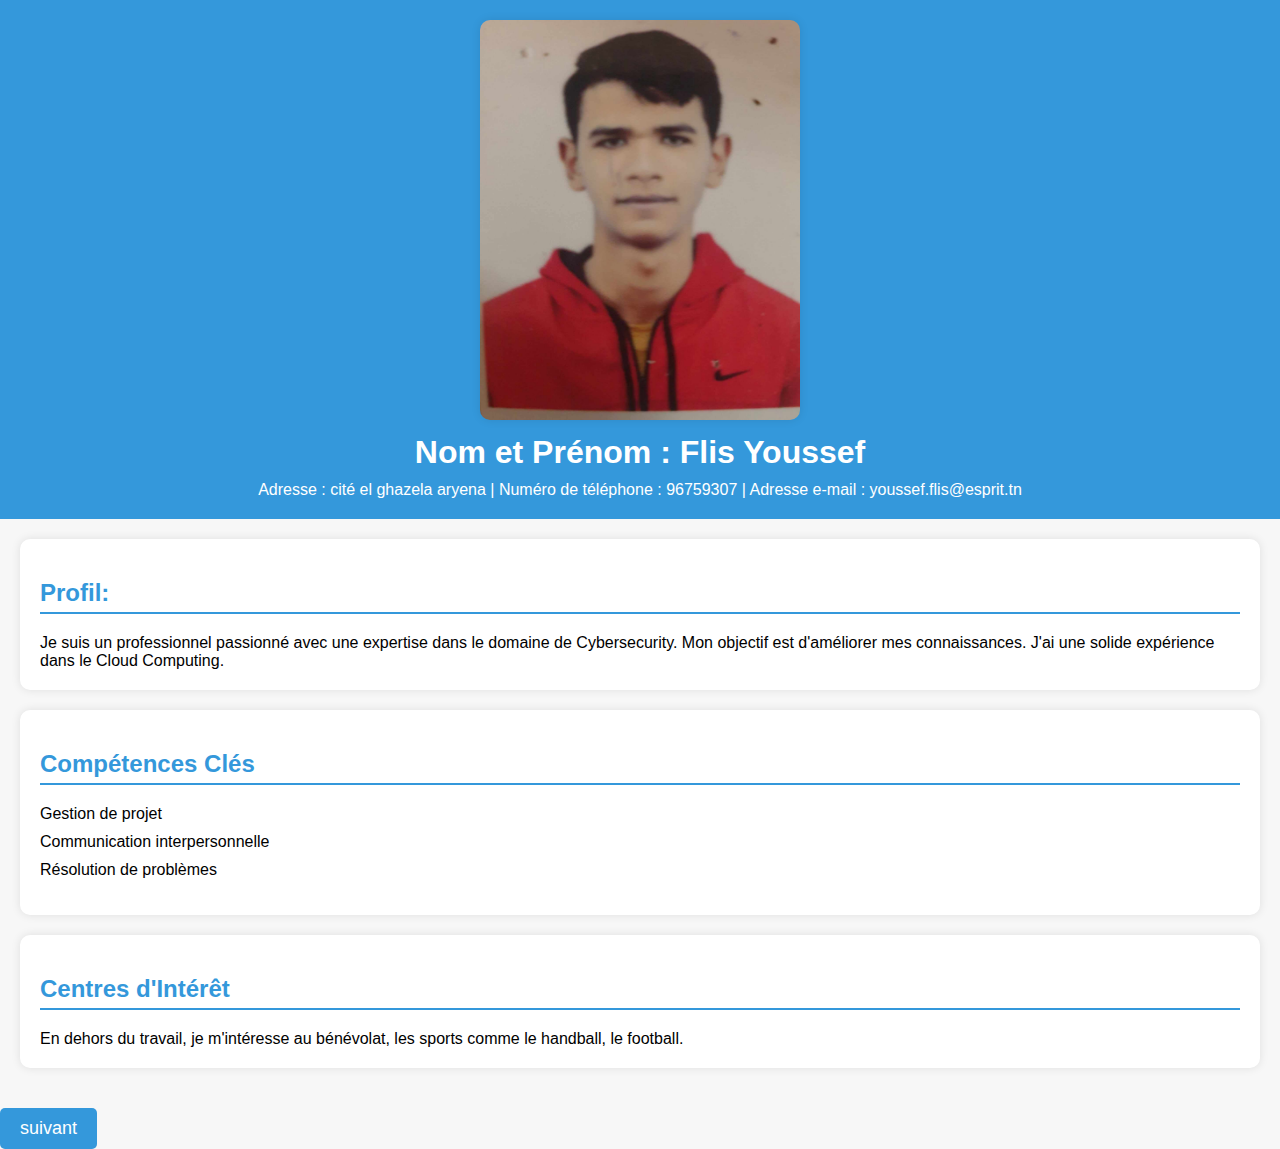
<file: index.html>
<!DOCTYPE html>
<html lang="en">
<head>
    <meta charset="UTF-8">
    <meta name="viewport" content="width=device-width, initial-scale=1.0">
    <title>CV - Page 1</title>
    <link rel="stylesheet" href="styles.css">
</head>
<body>

    <header>
        <img src="400134823_673100834926014_4806586137229360062_n.jpg" alt="Description of the image" width="320" height="400">
        <h1>Nom et Prénom : Flis Youssef </h1>
        <p>Adresse : cité el ghazela aryena  | Numéro de téléphone : 96759307 | Adresse e-mail : youssef.flis@esprit.tn</p>
    </header>

    <section>
        <h2>Profil:</h2>
        <p>Je suis un professionnel passionné avec une expertise dans le domaine de Cybersecurity. Mon objectif est d'améliorer mes connaissances. J'ai une solide expérience dans le Cloud Computing.</p>
    </section>

    <section>
        <h2>Compétences Clés</h2>
        <ul>
            <li>Gestion de projet</li>
            <li>Communication interpersonnelle</li>
            <li>Résolution de problèmes</li>
        </ul>
    </section>

    <section>
        <h2>Centres d'Intérêt</h2>
        <p>En dehors du travail, je m'intéresse au bénévolat, les sports comme le handball, le football.</p>
    </section>
    
    <a href="Untitled-2.html">suivant</a>
</body>
</html>
</file>
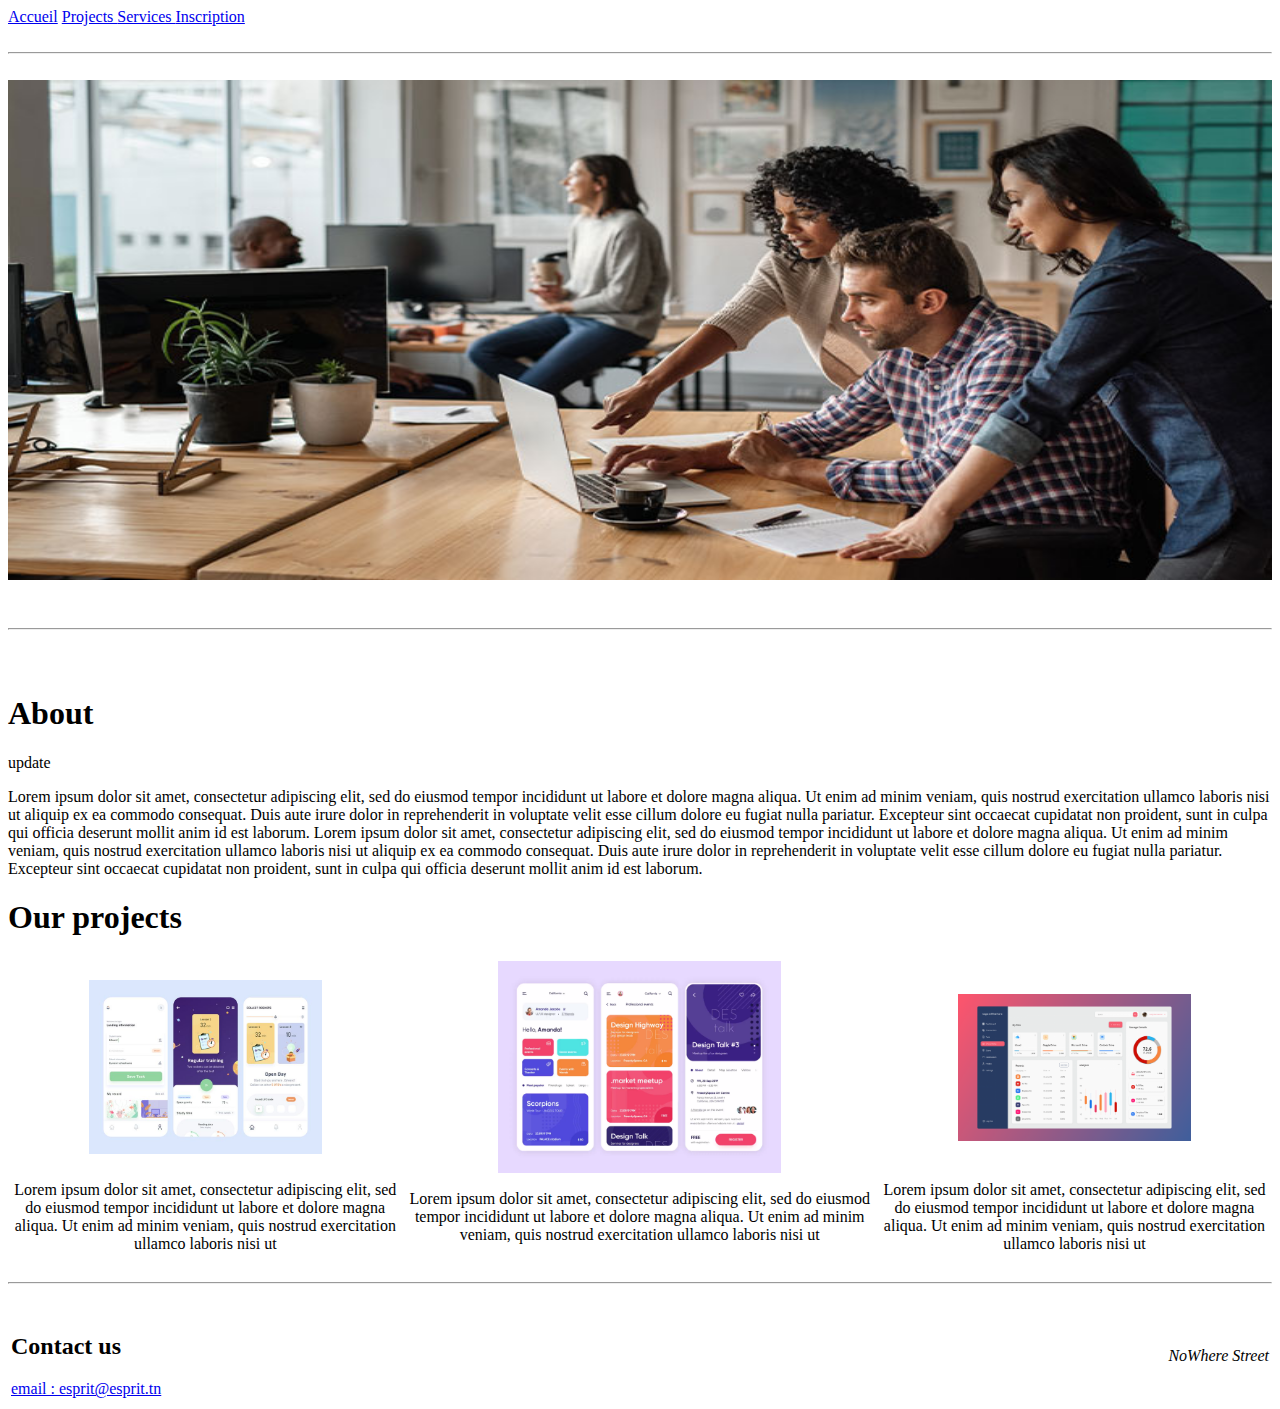
<file: youssef flis 3b4/index.html>
<!DOCTYPE html>
<html lang="fr">
    <head>
        <meta charset="utf-8" />

        <title>Home Page - Digital Agency</title>
    </head>

    <body>
        <header id="mainHeader">
            <div>
                <a href="index.html"> Accueil</a>
                <a href="#"> Projects </a>
                <a href="#"> Services </a>
                <a href="inscription.html"> Inscription</a>
            </div>
            <br />
            <hr />
            <br />
            <img
                src="assets/img/img.jpg"
                alt="agency"
                width="100%"
                height="500px"
            />
        </header>
        <br /><br />
        <hr />
        <br /><br />
        <section id="pageContent">
            <h1>About</h1>
			<p> update </p>
            <p>
                Lorem ipsum dolor sit amet, consectetur adipiscing elit, sed do
                eiusmod tempor incididunt ut labore et dolore magna aliqua. Ut
                enim ad minim veniam, quis nostrud exercitation ullamco laboris
                nisi ut aliquip ex ea commodo consequat. Duis aute irure dolor
                in reprehenderit in voluptate velit esse cillum dolore eu fugiat
                nulla pariatur. Excepteur sint occaecat cupidatat non proident,
                sunt in culpa qui officia deserunt mollit anim id est laborum.
                Lorem ipsum dolor sit amet, consectetur adipiscing elit, sed do
                eiusmod tempor incididunt ut labore et dolore magna aliqua. Ut
                enim ad minim veniam, quis nostrud exercitation ullamco laboris
                nisi ut aliquip ex ea commodo consequat. Duis aute irure dolor
                in reprehenderit in voluptate velit esse cillum dolore eu fugiat
                nulla pariatur. Excepteur sint occaecat cupidatat non proident,
                sunt in culpa qui officia deserunt mollit anim id est laborum.
            </p>

            <h1> Our projects</h1>
            <table>
                <tr>
                    <th>
                        <img
                            src="assets/img/img_1.jpg"
                            alt="salle"
                            width="60%"
                            height="30%"
                        />
                    </th>
                    <th>
                        <img
                            src="assets/img/img_2.png"
                            alt="salle"
                            width="60%"
                            height="60%"
                        />
                    </th>
                    <th>
                        <img
                            src="assets/img/img_3.png"
                            alt="salle"
                            width="60%"
                            height="30%"
                        />
                    </th>
                </tr>
                <tr>
                    <td align="center">
                        Lorem ipsum dolor sit amet, consectetur adipiscing elit,
                        sed do eiusmod tempor incididunt ut labore et dolore
                        magna aliqua. Ut enim ad minim veniam, quis nostrud
                        exercitation ullamco laboris nisi ut
                    </td>
                    <td align="center">
                        Lorem ipsum dolor sit amet, consectetur adipiscing elit,
                        sed do eiusmod tempor incididunt ut labore et dolore
                        magna aliqua. Ut enim ad minim veniam, quis nostrud
                        exercitation ullamco laboris nisi ut
                    </td>
                    <td align="center">
                        Lorem ipsum dolor sit amet, consectetur adipiscing elit,
                        sed do eiusmod tempor incididunt ut labore et dolore
                        magna aliqua. Ut enim ad minim veniam, quis nostrud
                        exercitation ullamco laboris nisi ut
                    </td>
                </tr>
            </table>
        </section>
        <br />
        <hr />
        <br />

        <footer>
            <table width="100%">
                <tr>
                    <td>
                        <h2>Contact us</h2>

                        <a href="mailto:esprit@esprit.tn"
                            >email : esprit@esprit.tn</a
                        >
                    </td>
                    <td align="right">
                        <address>NoWhere Street</address>
                    </td>
                </tr>
            </table>
        </footer>
    </body>
</html>
</file>
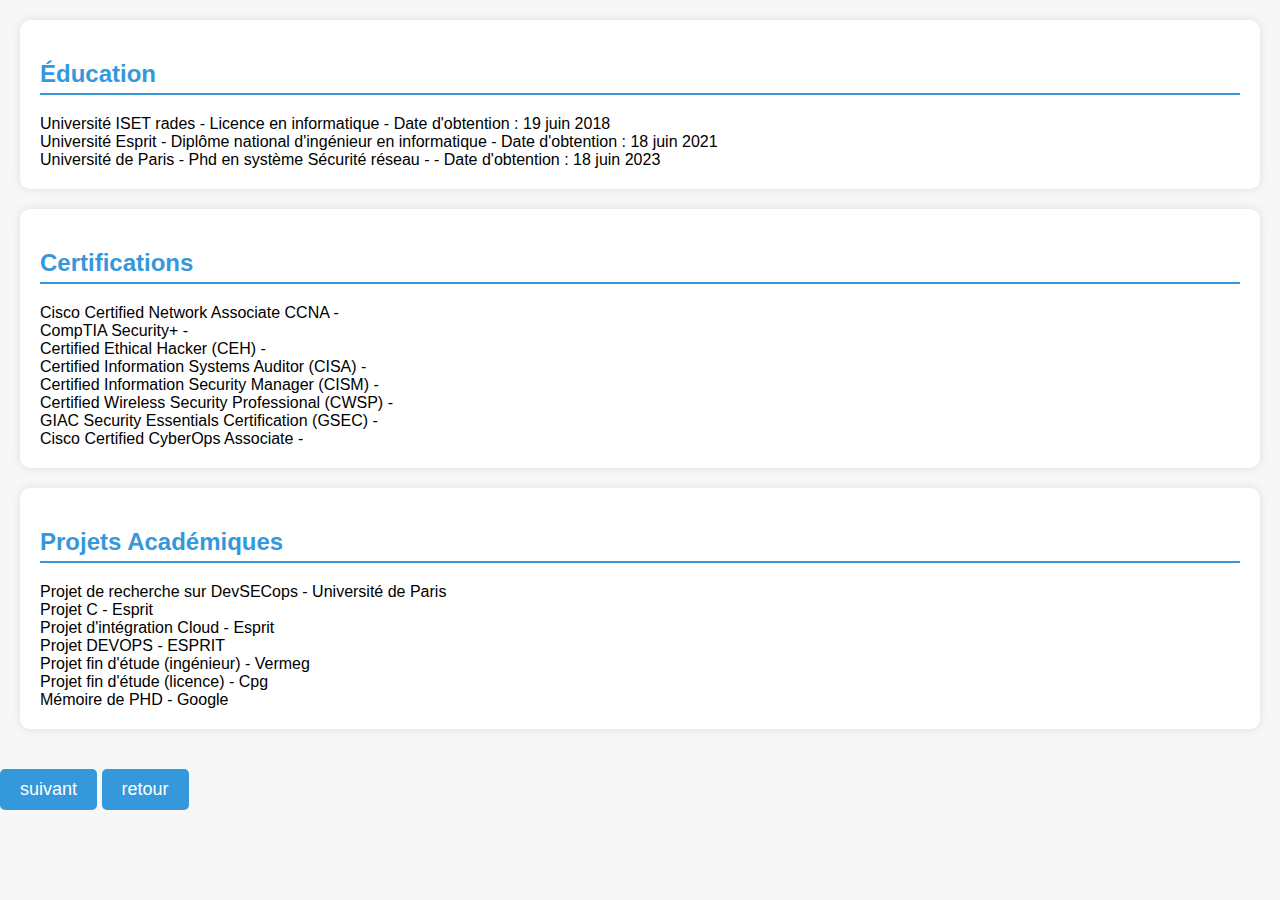
<file: Untitled-2.html>
<!DOCTYPE html>
<html lang="en">
<head>
    <meta charset="UTF-8">
    <meta name="viewport" content="width=device-width, initial-scale=1.0">
    <title>CV - Page 2</title>
    <link rel="stylesheet" href="styles_page2.css">
</head>
<body>

    <section>
        <h2>Éducation</h2>
        <p>Université ISET rades - Licence en informatique - Date d'obtention : 19 juin 2018</p>
        <p>Université Esprit - Diplôme national d'ingénieur en informatique - Date d'obtention : 18 juin 2021 </p>
        <p> Université de Paris - Phd en système Sécurité réseau - - Date d'obtention : 18 juin 2023 </p>
    </section>

    <section>
        <h2>Certifications</h2>
        <p> Cisco Certified Network Associate CCNA - </p>
        <p> CompTIA Security+  - </p>
        <p> Certified Ethical Hacker (CEH) - </p>
        <p>  Certified Information Systems Auditor (CISA)  - </p>
        <p> Certified Information Security Manager (CISM) - </p>
        <p> Certified Wireless Security Professional (CWSP) - </p>
        <p> GIAC Security Essentials Certification (GSEC) - </p>
        <p> Cisco Certified CyberOps Associate - </p>
    </section>

    <section>
        <h2>Projets Académiques</h2>
        <p>Projet de recherche sur DevSECops - Université de Paris</p>
        <p> Projet C - Esprit </p>
        <p>  Projet d'intégration Cloud - Esprit  </p>
        <p>  Projet DEVOPS - ESPRIT </p>
        <p>  Projet fin d'étude (ingénieur) - Vermeg </p>
        <p> Projet fin d'étude (licence) - Cpg </p>
        <p> Mémoire  de PHD - Google </p>
    </section>
    
    <a href="Untitled-3.html">suivant</a>
    <a href="index.html">retour</a>
</body>
</html>
</file>
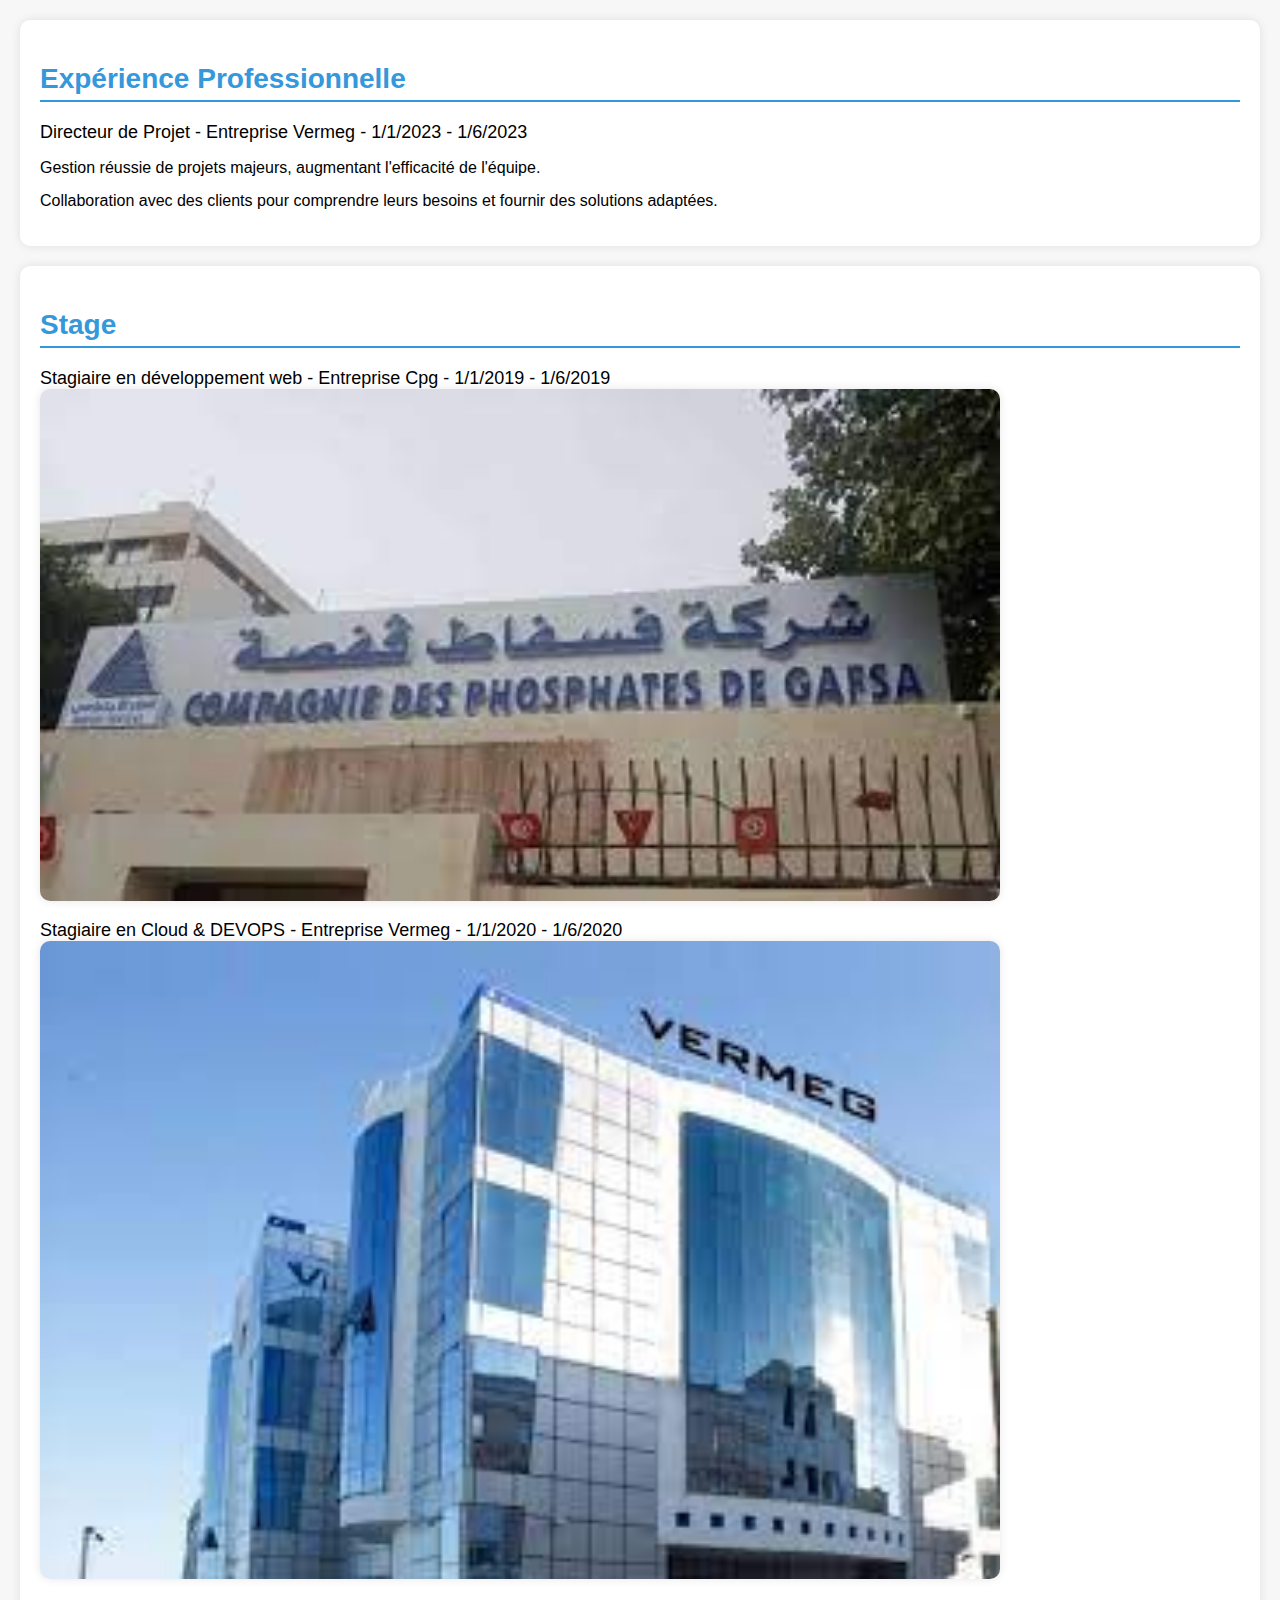
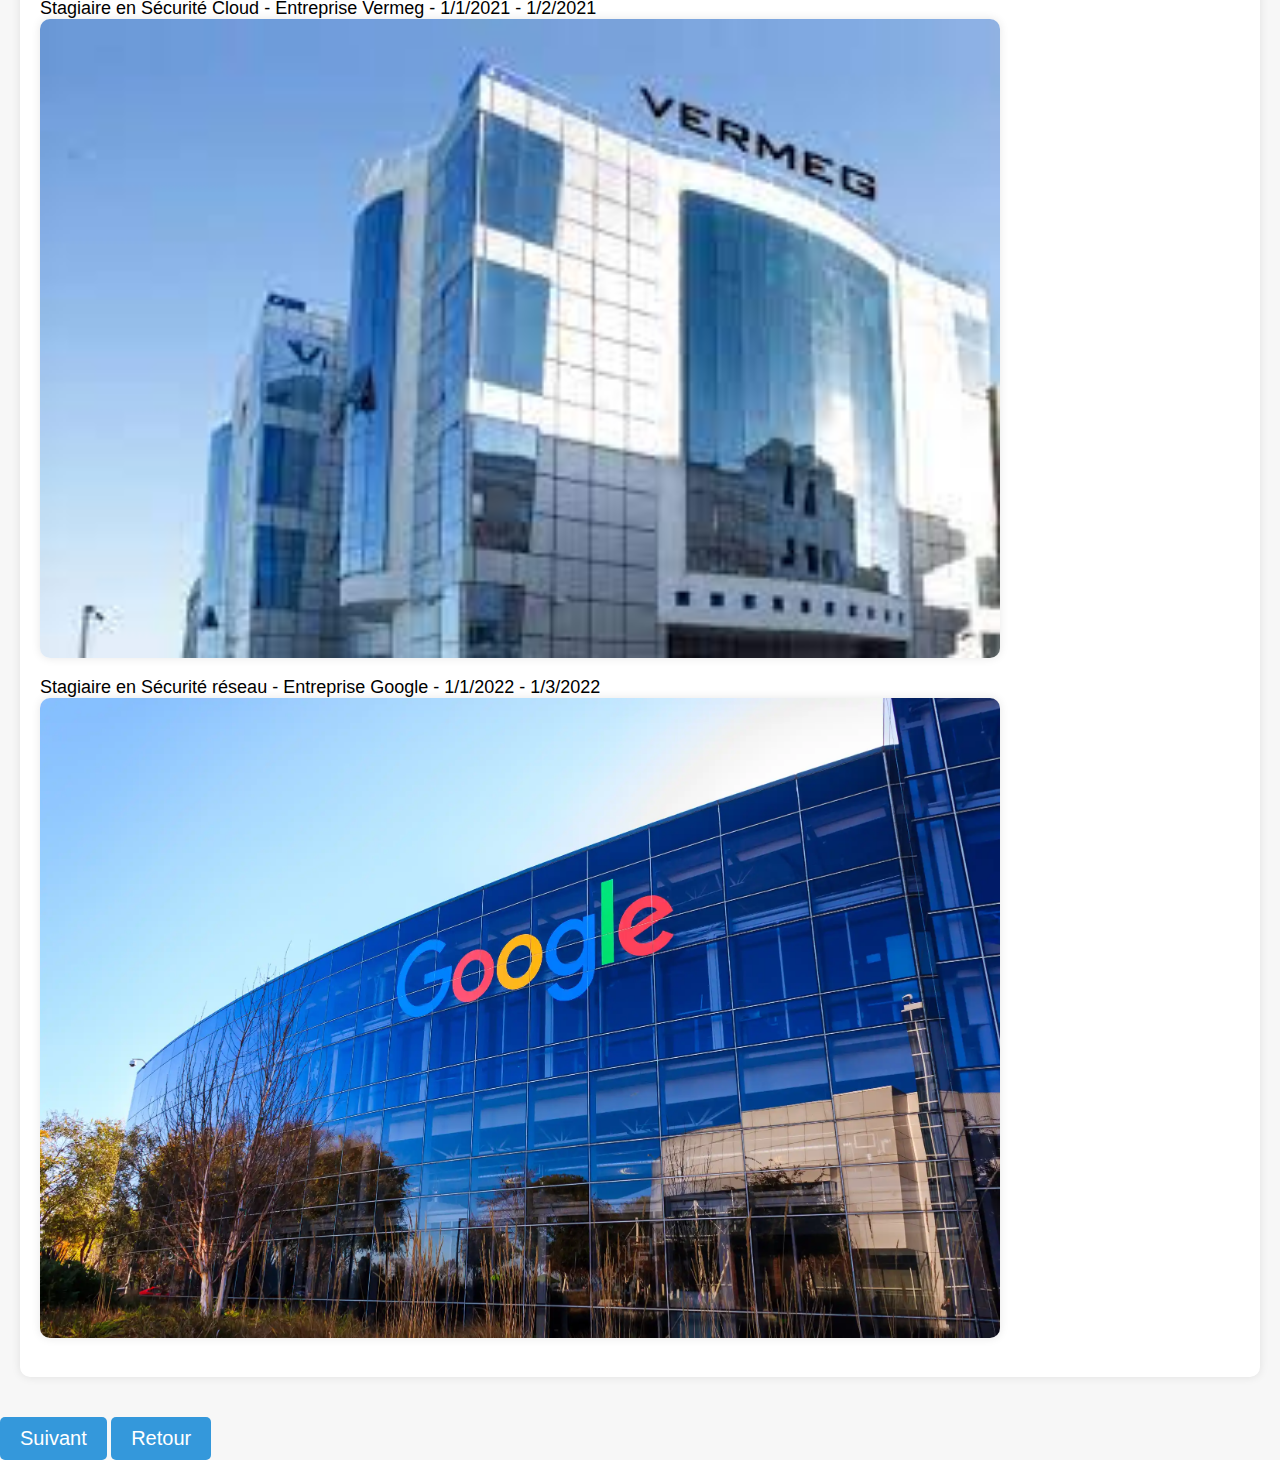
<file: Untitled-3.html>
<!DOCTYPE html>
<html lang="en">
<head>
    <meta charset="UTF-8">
    <meta name="viewport" content="width=device-width, initial-scale=1.0">
    <title>CV - Page 3</title>
    <link rel="stylesheet" href="styles_page3.css"> 
<body>

    <section>
        <h2>Expérience Professionnelle</h2>
        <p>Directeur de Projet - Entreprise Vermeg - 1/1/2023 - 1/6/2023</p>
        <ul>
            <li>Gestion réussie de projets majeurs, augmentant l'efficacité de l'équipe.</li>
            <li>Collaboration avec des clients pour comprendre leurs besoins et fournir des solutions adaptées.</li>
        </ul>
    </section>

    <section>
        <h2>Stage</h2>
        <p>Stagiaire en développement web - Entreprise Cpg - 1/1/2019 - 1/6/2019</p>
        <img src="cpg.jpg" alt="Description of the image">
        <p>Stagiaire en Cloud & DEVOPS - Entreprise Vermeg - 1/1/2020 - 1/6/2020</p>
        <img src="download.jpg" alt="Description of the image">
        <p>Stagiaire en Sécurité Cloud - Entreprise Vermeg - 1/1/2021 - 1/2/2021</p>
        <img src="download.jpg" alt="Description of the image">
        <p>Stagiaire en Sécurité réseau - Entreprise Google - 1/1/2022 - 1/3/2022</p>
        <img src="shutterstock_552493561.webp" alt="Description of the image">
    </section>
    
    <a href="Untitled-4.html">Suivant</a>
    <a href="Untitled-2.html">Retour</a>
</body>
</html>
</file>
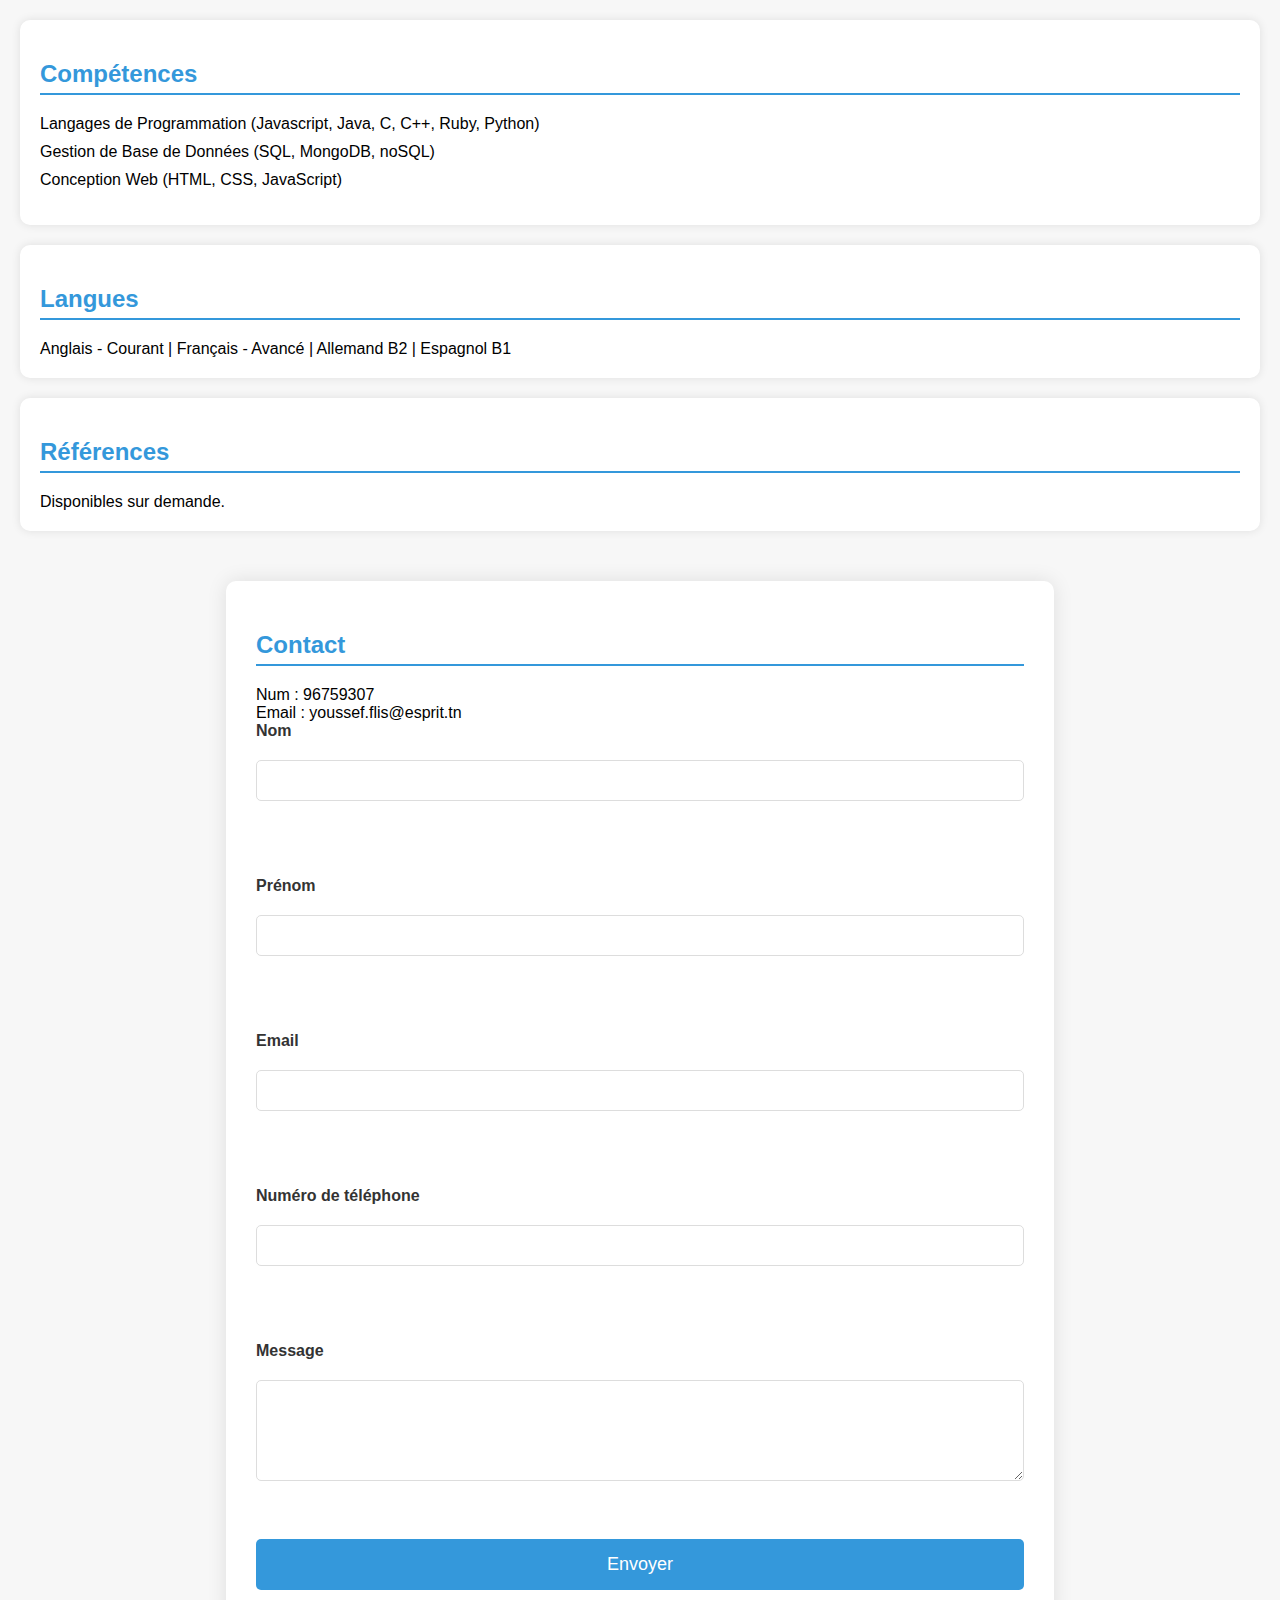
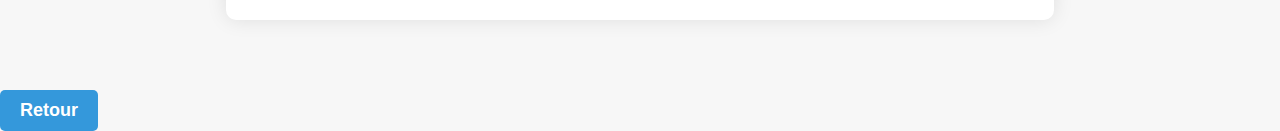
<file: Untitled-4.html>
<!DOCTYPE html>
<html lang="en">
<head>
    <meta charset="UTF-8">
    <meta name="viewport" content="width=device-width, initial-scale=1.0">
    <title>CV - Page 4</title>
    <link rel="stylesheet" href="styles_page4.css">
    <link rel="stylesheet" href="styles.css"> 
   
</head>
<body>

    <section>
        <h2>Compétences</h2>
        <ul>
            <li>Langages de Programmation (Javascript, Java, C, C++, Ruby, Python)</li>
            <li>Gestion de Base de Données (SQL, MongoDB, noSQL)</li>
            <li>Conception Web (HTML, CSS, JavaScript)</li>
        </ul>
    </section>

    <section>
        <h2>Langues</h2>
        <p>Anglais - Courant | Français - Avancé | Allemand B2 | Espagnol B1</p>
    </section>

    <section>
        <h2>Références</h2>
        <p>Disponibles sur demande.</p>
    </section>

    <div class="container">
        <h2>Contact</h2>
        <p>Num : 96759307</p>
        <p>Email : youssef.flis@esprit.tn</p>
        
        <form id="contactForm">
            <label for="name">Nom</label>
            <input type="text" id="name" required minlength="3" maxlength="30" size="20"><br><br>
            
            <label for="surname">Prénom</label>
            <input type="text" id="surname" required minlength="4" maxlength="30" size="20"><br><br>

            <label for="email">Email</label>
            <input type="email" id="email" required><br><br>

            <label for="phone">Numéro de téléphone</label>
            <input type="tel" id="phone" required pattern="[0-9]{10}"><br><br>
            
            <label for="comment">Message</label>
            <textarea name="comment" id="comment" cols="30" rows="5"></textarea><br>

            <button type="button" onclick="envoyerFormulaire()">Envoyer</button>
        </form>
    </div>

    <a href="Untitled-3.html">Retour</a>
</body>
<script src="javasript.js" defer></script> 
</html>
</file>
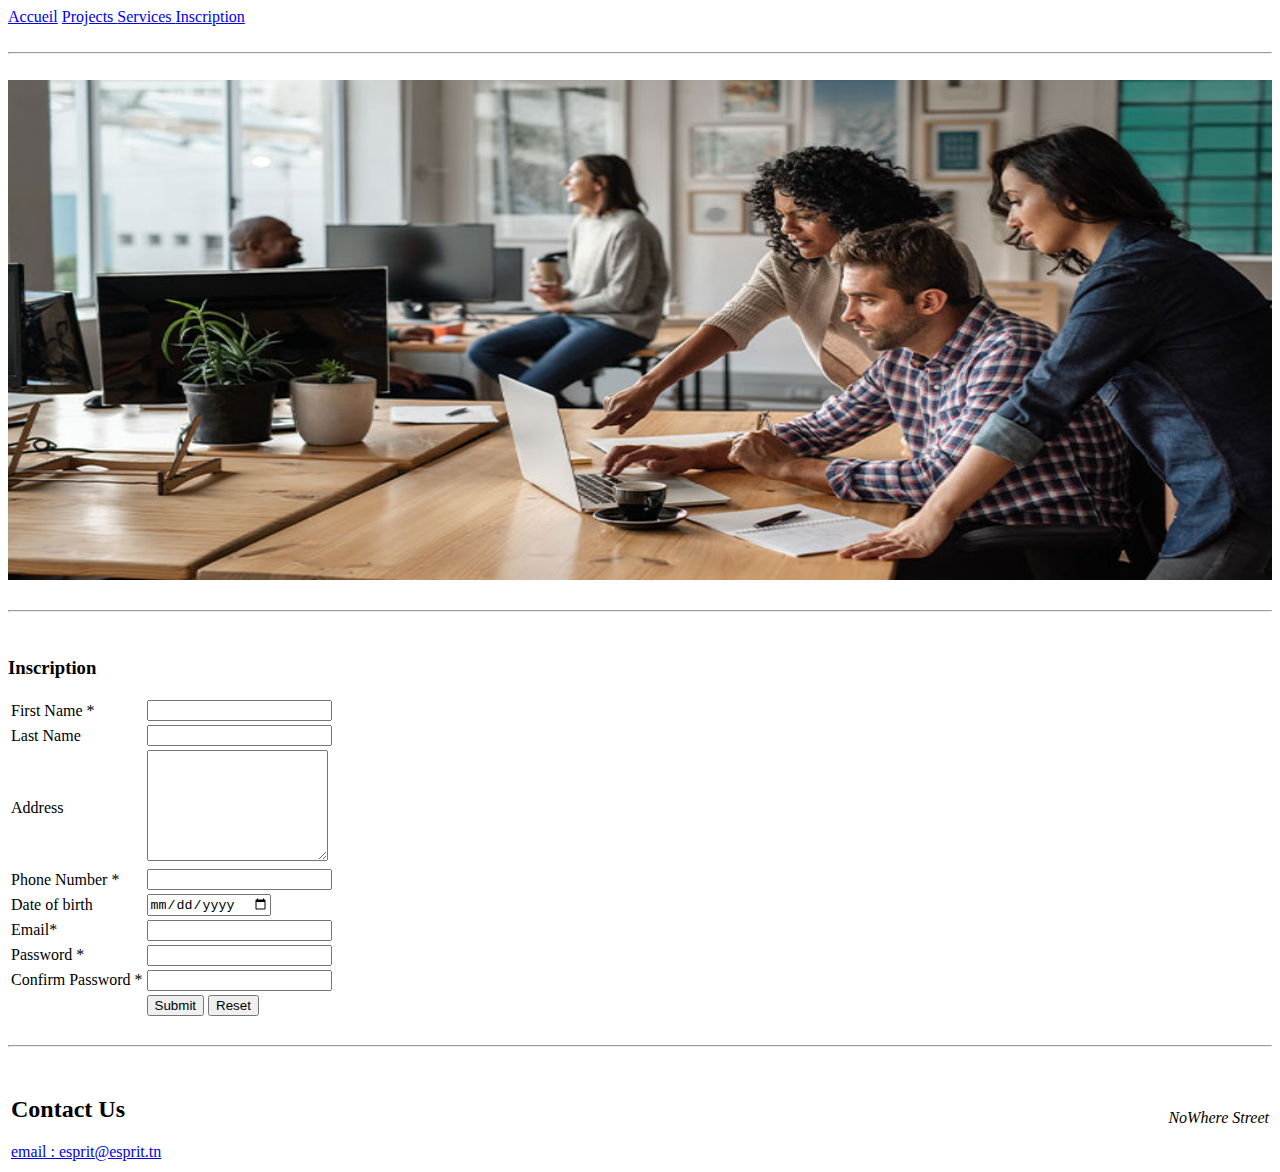
<file: youssef flis 3b4/inscription.html>
<!DOCTYPE html>
<html lang="en">
    <head>
        <meta charset="UTF-8" />
        <meta http-equiv="X-UA-Compatible" content="IE=edge" />
        <meta name="viewport" content="width=device-width, initial-scale=1.0" />
        <title>Contact Page - Digital Agency</title>
    </head>
    <body>
        <header id="mainHeader">
            <div>
                <a href="index.html"> Accueil</a>
                <a href="#"> Projects </a>
                <a href="#"> Services </a>
                <a href="inscription.html"> Inscription</a>
            </div>
            <br />
            <hr />
            <br />
            <img
                src="assets/img/img.jpg"
                alt="agency"
                width="100%"
                height="500px"
            />
        </header>
        <br />
        <hr />
        <br />
        <section id="pageContent">
            <h3>Inscription</h3>
            <form action="#" method="post">
                <table>
                    <tr>
                        <td>
                            <label for="fname">First Name <span>*</span></label>
                        </td>
                        <td>
                            <input
                                type="text"
                                id="fname"
                                name="fname"
                                minlength="3"
                                required
                            />
                        </td>
                    </tr>
                    <tr>
                        <td><label for="lname">Last Name</label></td>
                        <td>
                            <input
                                type="text"
                                id="lname"
                                name="lname"
                                minlength="3"
                            />
                        </td>
                    </tr>
                    <tr>
                        <td><label for="add">Address</label></td>
                        <td>
                            <textarea
                                name="add"
                                id="add"
                                cols="20"
                                rows="7"
                            ></textarea>
                        </td>
                    </tr>
                    <tr>
                        <td>
                            <label for="phone"
                                >Phone Number <span>*</span></label
                            >
                        </td>
                        <td>
                            <input
                                type="number"
                                id="phone"
                                name="phone"
                                minlength="8"
                                required
                            />
                        </td>
                    </tr>
                    <tr>
                        <td><label for="dob">Date of birth</label></td>
                        <td>
                            <input type="date" id="dob" name="dob" />
                        </td>
                    </tr>
                    <tr>
                        <td>
                            <label for="email">Email<span>*</span></label>
                        </td>
                        <td>
                            <input
                                type="email"
                                name="email"
                                id="email"
                                required
                            />
                        </td>
                    </tr>
                    <tr>
                        <td>
                            <label for="pass">Password <span>*</span></label>
                        </td>
                        <td>
                            <input
                                type="password"
                                name="pass"
                                id="pass"
                                minlength="8"
                                required
                                pattern="(?=.*\d)(?=.*[a-z])(?=.*[A-Z]).{8,}"
                            />
                        </td>
                    </tr>
                    <tr>
                        <td>
                            <label for="cpass"
                                >Confirm Password <span>*</span></label
                            >
                        </td>
                        <td>
                            <input
                                type="password"
                                name="cpass"
                                id="cpass"
                                minlength="8"
                                required
                                pattern="(?=.*\d)(?=.*[a-z])(?=.*[A-Z]).{8,}"
                            />
                        </td>
                    </tr>

                    <tr>
                        <td></td>
                        <td>
                            <button type="submit">Submit</button>
                            <button type="reset">Reset</button>
                        </td>
                    </tr>
                </table>
            </form>
        </section>

        <br />
        <hr />
        <br />
        <footer>
            <table width="100%">
                <tr>
                    <td>
                        <h2>Contact Us</h2>

                        <a href="mailto:esprit@esprit.tn"
                            >email : esprit@esprit.tn</a
                        >
                    </td>
                    <td align="right">
                        <address>NoWhere Street</address>
                    </td>
                </tr>
            </table>
        </footer>
    </body>
</html>
</file>
<file: styles.css>
body {
    font-family: 'Arial', sans-serif;
    background-color: #f7f7f7;
    margin: 0;
    padding: 0;
}

header {
    background-color: #3498db;
    color: #fff;
    text-align: center;
    padding: 20px;
}

img {
    border-radius: 10px;
    box-shadow: 0 0 10px rgba(0, 0, 0, 0.1);
}

h1 {
    margin: 10px 0;
}

section {
    background-color: #fff;
    border-radius: 10px;
    box-shadow: 0 0 10px rgba(0, 0, 0, 0.1);
    margin: 20px;
    padding: 20px;
}

h2 {
    color: #3498db;
    border-bottom: 2px solid #3498db;
    padding-bottom: 5px;
    margin-bottom: 20px;
    font-size: 24px;
}

p {
    margin: 0;
    font-size: 16px;
}

ul {
    list-style-type: none;
    padding: 0;
}

li {
    margin-bottom: 10px;
}

a {
    display: inline-block;
    margin-top: 20px;
    padding: 10px 20px;
    background-color: #3498db;
    color: #ffffff;
    text-decoration: none;
    border-radius: 5px;
    transition: background-color 0.3s;
    font-size: 18px;
}

a:hover {
    background-color: #46b929;
}
</file>
<file: styles_page2.css>
body {
    font-family: 'Arial', sans-serif;
    background-color: #f7f7f7;
    margin: 0;
    padding: 0;
}

section {
    background-color: #fff;
    border-radius: 10px;
    box-shadow: 0 0 10px rgba(0, 0, 0, 0.1);
    margin: 20px;
    padding: 20px;
}

h2 {
    color: #3498db;
    border-bottom: 2px solid #3498db;
    padding-bottom: 5px;
    margin-bottom: 20px;
    font-size: 24px;
}

p {
    margin: 0;
    font-size: 16px;
}

a {
    display: inline-block;
    margin-top: 20px;
    padding: 10px 20px;
    background-color: #3498db;
    color: #fff;
    text-decoration: none;
    border-radius: 5px;
    transition: background-color 0.3s;
    font-size: 18px;
}

a:hover {
    background-color: #29b9b2;
}
</file>
<file: styles_page3.css>
body {
    font-family: 'Arial', sans-serif;
    background-color: #f7f7f7;
    margin: 0;
    padding: 0;
}

section {
    background-color: #fff;
    border-radius: 10px;
    box-shadow: 0 0 10px rgba(0, 0, 0, 0.1);
    margin: 20px;
    padding: 20px;
}

h2 {
    color: #3498db;
    border-bottom: 2px solid #3498db;
    padding-bottom: 5px;
    margin-bottom: 20px;
    font-size: 28px; 
}

p {
    margin: 0;
    font-size: 18px; 
}

ul {
    list-style-type: none;
    padding: 0;
}

li {
    margin-bottom: 15px; 
}

img {
    width: 80%;
    height: auto;
    border-radius: 10px;
    box-shadow: 0 0 10px rgba(0, 0, 0, 0.1);
    margin-bottom: 15px;
}

a {
    display: inline-block;
    margin-top: 20px;
    padding: 10px 20px;
    background-color: #3498db;
    color: #fff;
    text-decoration: none;
    border-radius: 5px;
    transition: background-color 0.3s;
    font-size: 20px; 
}

a:hover {
    background-color: #29b989;
}
</file>
<file: styles_page4.css>
body {
    font-family: 'Arial', sans-serif;
    background-color: #f7f7f7;
    margin: 0;
    padding: 0;
}

.container {
    width: 60%;
    margin: 50px auto;
    background-color: #fff;
    padding: 30px;
    border-radius: 10px;
    box-shadow: 0 0 20px rgba(0, 0, 0, 0.1);
}

h2 {
    color: #3498db;
    border-bottom: 2px solid #3498db;
    padding-bottom: 5px;
    margin-bottom: 20px;
}

section {
    margin-bottom: 30px;
}

ul {
    list-style-type: none;
    padding: 0;
}

li {
    margin-bottom: 10px;
}

p {
    margin: 0;
}

form {
    display: grid;
    gap: 15px;
}

label {
    font-weight: bold;
    font-size: 16px;
    color: #333;
}

input,
textarea {
    width: 100%;
    padding: 12px;
    box-sizing: border-box;
    border: 1px solid #ddd;
    border-radius: 5px;
    margin-top: 5px;
    margin-bottom: 10px;
}

button {
    background-color: #3498db;
    color: #fff;
    padding: 15px 20px;
    border: none;
    border-radius: 5px;
    cursor: pointer;
    font-size: 18px;
    transition: background-color 0.3s;
}

button:hover {
    background-color: #2980b9;
}

a {
    display: block;
    margin-top: 20px;
    text-decoration: none;
    color: #3498db;
    font-weight: bold;
    font-size: 16px;
}
</file>
